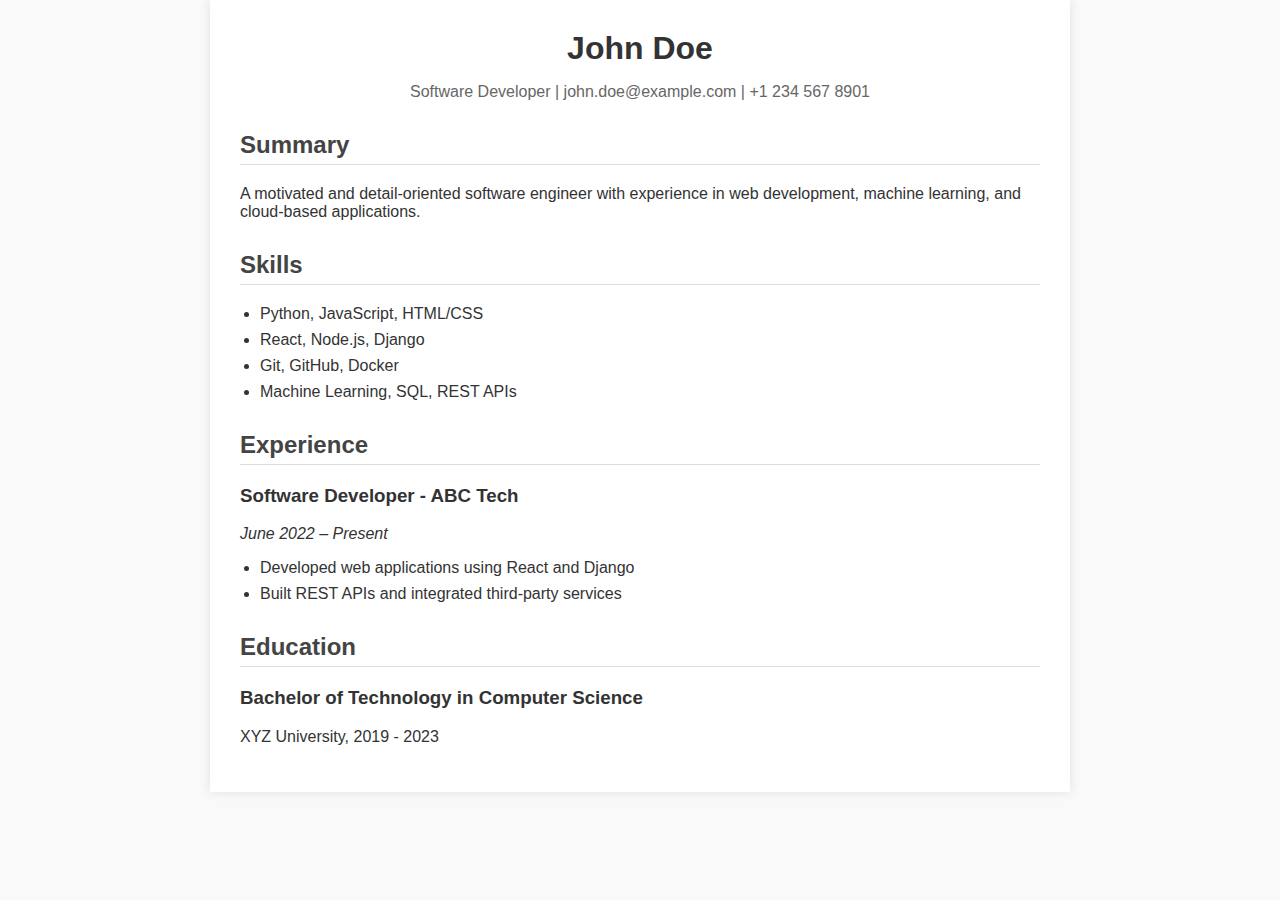
<file: index.html>
<!DOCTYPE html>
<html lang="en">
<head>
  <meta charset="UTF-8" />
  <meta name="viewport" content="width=device-width, initial-scale=1.0"/>
  <title>My Resume</title>
  <link rel="stylesheet" href="style.css" />
</head>
<body>
  <div class="container">
    <header>
      <h1>John Doe</h1>
      <p>Software Developer | john.doe@example.com | +1 234 567 8901</p>
    </header>

    <section>
      <h2>Summary</h2>
      <p>A motivated and detail-oriented software engineer with experience in web development, machine learning, and cloud-based applications.</p>
    </section>

    <section>
      <h2>Skills</h2>
      <ul>
        <li>Python, JavaScript, HTML/CSS</li>
        <li>React, Node.js, Django</li>
        <li>Git, GitHub, Docker</li>
        <li>Machine Learning, SQL, REST APIs</li>
      </ul>
    </section>

    <section>
      <h2>Experience</h2>
      <h3>Software Developer - ABC Tech</h3>
      <p><em>June 2022 – Present</em></p>
      <ul>
        <li>Developed web applications using React and Django</li>
        <li>Built REST APIs and integrated third-party services</li>
      </ul>
    </section>

    <section>
      <h2>Education</h2>
      <h3>Bachelor of Technology in Computer Science</h3>
      <p>XYZ University, 2019 - 2023</p>
    </section>
  </div>
</body>
</html>
</file>
<file: style.css>
body {
  font-family: Arial, sans-serif;
  background: #f9f9f9;
  color: #333;
  margin: 0;
  padding: 0;
}

.container {
  max-width: 800px;
  margin: auto;
  background: #fff;
  padding: 30px;
  box-shadow: 0 0 10px rgba(0,0,0,0.1);
}

header {
  text-align: center;
  margin-bottom: 30px;
}

header h1 {
  margin: 0;
  font-size: 2em;
}

header p {
  font-size: 1em;
  color: #666;
}

h2 {
  color: #444;
  border-bottom: 1px solid #ddd;
  padding-bottom: 5px;
  margin-top: 30px;
}

ul {
  padding-left: 20px;
}

ul li {
  margin-bottom: 8px;
}
</file>
